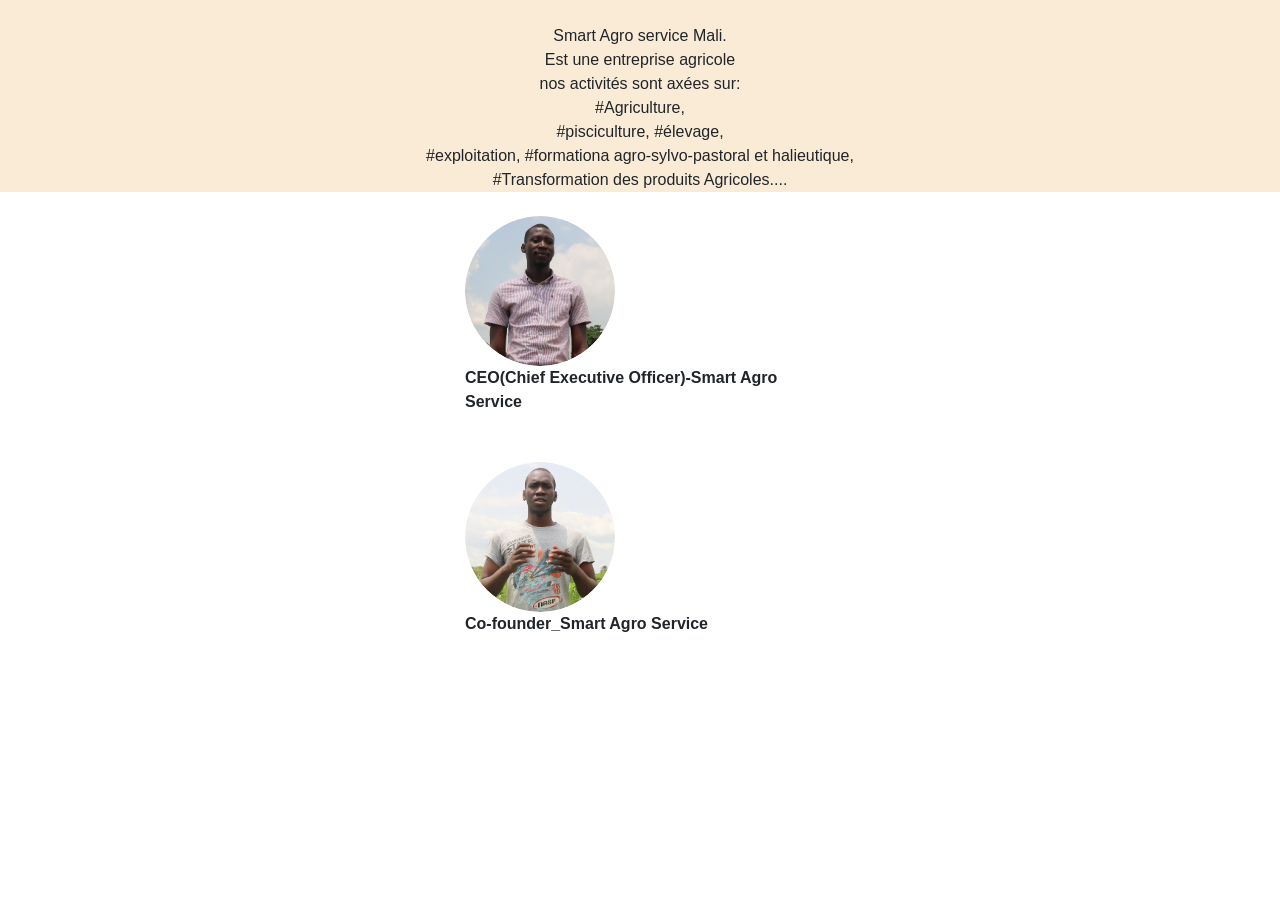
<file: Savoirplus.html>
<!DOCTYPE html>
<head>
    <meta charset="UTF-8">
    <meta name="viewport" content="width=device-width, initial-scale=1.0">
    <title>Savoirplus</title>
    <link rel="stylesheet" href="css/styles.css">
    <link rel="stylesheet" href="https://stackpath.bootstrapcdn.com/bootstrap/4.5.0/css/bootstrap.min.css"
    integrity="sha384-9aIt2nRpC12Uk9gS9baDl411NQApFmC26EwAOH8WgZl5MYYxFfc+NcPb1dKGj7Sk" crossorigin="anonymous" />
    <link rel="apple-touch-icon" sizes="180x180" href="favicoons/apple-touch-icon.png">
    <link rel="icon" type="image/png" sizes="32x32" href="favicons/favicon-32x32.png">
    <link rel="icon" type="image/png" sizes="16x16" href="favicons/favicon-16x16.png">
    <link rel="manifest" href="/site.webmanifest">
</head>
<div class="Smart">
<br>
    Smart Agro service Mali.
<br>
       Est une entreprise agricole <br>nos activités sont axées sur:</br>
       #Agriculture,
</br>
       #pisciculture,
       #élevage,
<br> 
       #exploitation,
       #formationa agro-sylvo-pastoral et halieutique,
</br>
       #Transformation des produits Agricoles....
   
</div>
<br>
<div class="container">
    <div class="row justify-content-center">
      <div class="col-md-4">
        <div class="rounded-circle-container">
          <img src="images/Dao pdg.png" alt="Votre image" class="rounded-circle">
        </div>
        <b>CEO(Chief Executive Officer)-Smart Agro Service</b>
      </div>
      
    </div>
  </div>
</br>

<br>
  <div class="container">
    <div class="row justify-content-center">
      <div class="col-md-4">
        <div class="rounded-circle-container">
          <img src="images/brehima.png" alt="Votre image" class="rounded-circle">
        </div>
        <b>Co-founder_Smart Agro Service</b>
      </div>
    </div>
  </div>
</br>

</body>
</html>
</file>
<file: css/styles.css>
body {
    font-family: 'Montserrat-Light', sans-serif;
    text-align: center;
}

h1, h2, h3, h4, h5, h6 {
    font-family: 'Montserrat', sans-serif;
}

.Smart{
    text-align: center;
    background-color: antiquewhite;
}

.rounded-circle-container {
    width: 150px;
    height: 150px;
    overflow: hidden;
    border-radius: 50%;
  }
  
  .rounded-circle-container img {
    width: 100%;
    height: 100%;
    object-fit: cover;
  }

  
/* Headings */

.section-heading {
    font-size: 3rem;
    font-weight: 700;
    line-height: 1.5;
}

.big-heading {
    font-size: 3.5rem;
    line-height: 1.5;
    font-weight: 900;
}

/* Containers */

.container-fluid {
    padding: 7% 15%;
}

/* Sections */

.colored-section {
    background-color: #4845006a;
    color: #ffffff;
}

.white-section {
    background-color: #ffffff;
}

/* Navigation Bar */

.navbar {
    padding: 0 0 4.5rem;
}

.navbar-brand {
    font-family: 'Ubuntu', sans-serif;
    font-size: 2.5rem;
    font-weight: bold;
}

.nav-item {
    padding: 0 18px;
}

.nav-link {
    font-size: 1.2rem;
    font-family: 'Montserrat-Light', sans-serif;
}

/* Download Buttons */

.download-button {
    margin: 5% 3% 5% 0;
}

/* Title Section */

#title .container-fluid {
    padding: 3% 15% 7%;
    font-family: 'Ubuntu', sans-serif;
    text-align: left;
}

/* Title image */

.title-image {
    width: 90%;
    transform: rotate(25deg);
    position: absolute;
    left: 30%;
}

/* Font Awesome */

#features {
    color: black;
    position: relative;
}

.feature-title {
    font-size: 1.5rem;
    font-weight: 700; 
}

.feature-box {
    padding: 4.5%;
}

.icon {
    color: #ef8172;
    margin-bottom: 1rem;
}

.icon:hover {
    color: #ff4c68;
}

/* Testimonials */

#testimonials {
    background-color: #555555;
}

.testimonial-text {
    font-size: 3rem;
    font-weight: 700;
    line-height: 1.5;
}

.testimonial-image {
    width: 10%;
    border-radius: 100%;
    margin: 20px;
}

#press {
    padding-bottom: 3%;
}

.press-logo {
    width: 15%;
    margin: 20px 20px 50px;
}

/* Pricing Section */

#pricing {
    padding: 10%;
}

.pricing-column {
    padding: 3% 2%;
}

.price-text {
    font-size: 3rem;
    font-weight: 700;
    line-height: 1.5;
}
/* Call to Action */

#cta {
    font-size: 1.5rem;
    font-weight: 700;
}

/* Footer */

#footer {
    color: #66BFBF;
}

.footer-link {
    color: black;
    margin: 20px 10px;
}

/* CSS Media Query */

@media (max-width: 992px) {
    #title {
        text-align: center;
    }
    .title-image {
        transform: rotate(0deg);
        position: static;
        
    }
}
</file>
